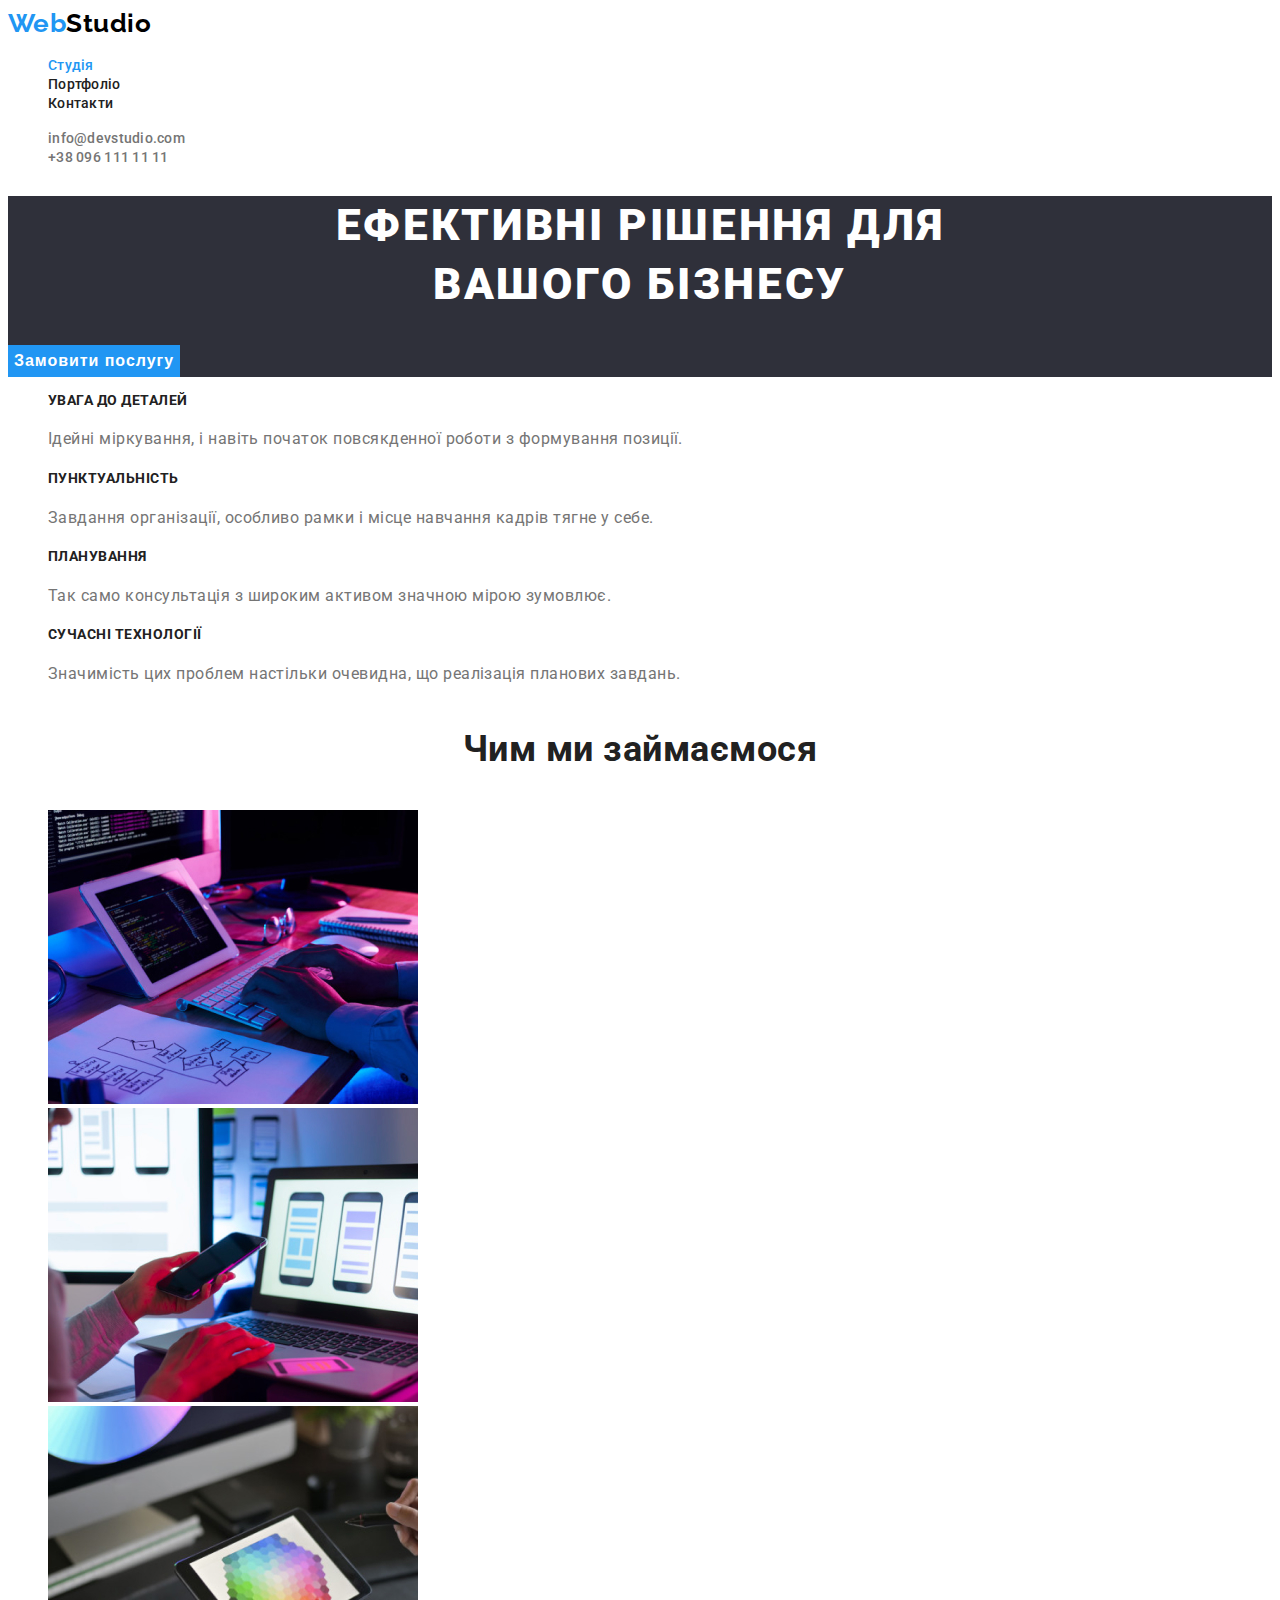
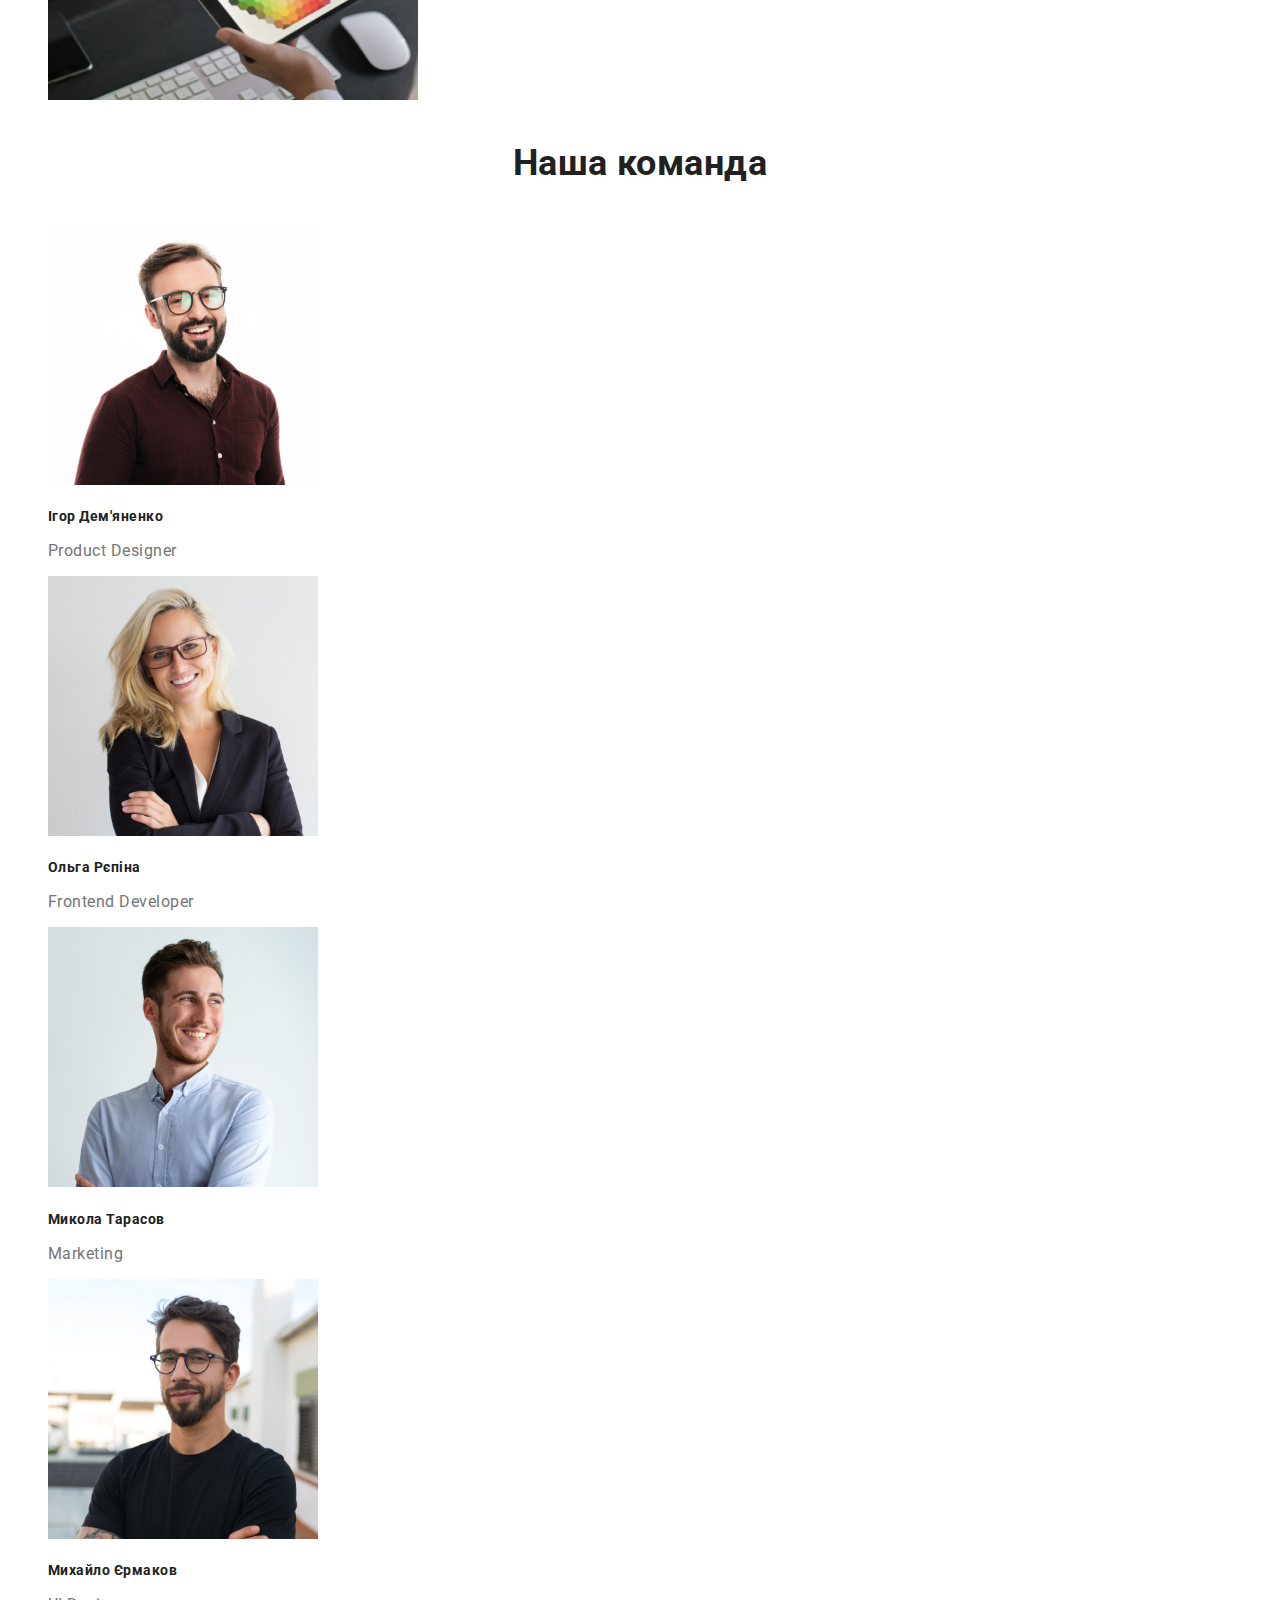
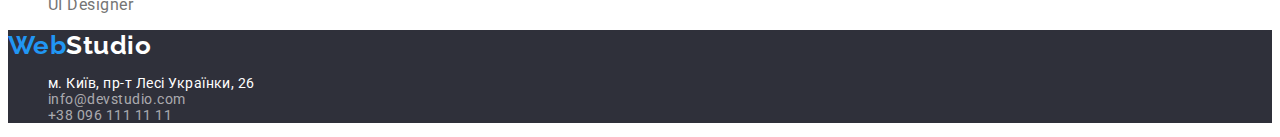
<file: index.html>
<!DOCTYPE html>
<html lang="uk">
<head><meta charset="UTF-8">
    <meta http-equiv="X-UA-Compatible" content="IE=edge">
    <meta name="viewport" content="width=device-width, initial-scale=1.0">
    <title>Document</title>
    <link rel="preconnect" href="https://fonts.googleapis.com">
    <link rel="preconnect" href="https://fonts.gstatic.com" crossorigin>
    <link href="https://fonts.googleapis.com/css2?family=Oleo+Script&family=Raleway:wght@700&family=Roboto:wght@400;500;700;900&display=swap" rel="stylesheet">
    <link rel="stylesheet" href="./CSS/styles.css">
</head>
<body class="body">
    <header class="header">
        <a href="./index.html" lang="en" class="logo"><span class="logo-web">Web</span><span class="logo-studio primary">Studio</span></a>
        <nav> 
            <ul class="site-nav list">
                <li><a href="./index.html" class="link current">Студія</a></li>
                <li> <a href="./portfolio.html" class="link">Портфоліо</a></li>
                <li> <a href="" class="link">Контакти</a></li>
            </ul>
        </nav>
        <ul class="contact-nav list">
            <li> <a href="mailto:info@devstudio.com" class="link">info@devstudio.com</a></li>
            <li> <a href="tel:+380961111111" class="link">+38 096 111 11 11</a></li>
        </ul>
    </header>
    <main>
        <section class="hero">
             <!--Банер-->
            <h1 class="hero-title">Ефективні рішення для <br> вашого бізнесу</h1>
            <button type="button" class="button primary">Замовити послугу</button>
        </section>
       <section class="section">
         <!--Перша секція-->
        <h2 hidden class="section-title">особливості</h2>
        <ul class="feature-list">
            <li>
                <h3 class="subtitle">УВАГА ДО ДЕТАЛЕЙ</h3>
                <p class="text">Ідейні міркування, і навіть початок повсякденної роботи з формування позиції.</p>
            </li>
            <li>
                <h3 class="subtitle">ПУНКТУАЛЬНІСТЬ</h3>
                <p class="text"> Завдання організації, особливо рамки і місце навчання кадрів тягне у себе.</p>
            </li>
            <li>
                <h3 class="subtitle">ПЛАНУВАННЯ</h3>
                <p class="text">Так само консультація з широким активом значною мірою зумовлює.</p>
            </li>
            <li>
                <h3 class="subtitle">СУЧАСНІ ТЕХНОЛОГІЇ</h3>
                <p class="text">Значимість цих проблем настільки очевидна, що реалізація планових завдань.</p>
            </li>
        </ul>
       </section>
       <section class="section"> 
        <!--Друга секція-->
        <h2 class="section-title">Чим ми займаємося</h2>
       
        <ul>
            <li><img
                src="images/1.jpg"
                alt="Десктопні додатки"
                width="370"
                height="294"
                >
            </li>
            <li><img
                src="images/2.jpg"
                alt="Мобільні додатки"
                width="370"
                height="294"
                >
            </li>
            <li><img
                src="images/3.jpg"
                alt="Дизайнерські рішення "
                width="370"
                height="294"
                >
            </li>
        </ul>
    </section>
     <section class="section">
        <!--Третя секція-->
        <h2 class="section-title">Наша команда</h2>
        <ul class="feature-list positions">
            <li><img
                src="images/por1.jpg"
                alt="Фото Ігор Дем'яненко "
                width="270"
                height="260"
                >
                <h3 class="subtitle">Ігор Дем'яненко</h3>
                <p lang="en" class="text position">Product Designer</p>

            </li>
            <li><img
                src="images/por2.jpg"
                alt="Фото Ольга Рєпіна"
                width="270"
                height="260"
                >
                <h3 class="subtitle">Ольга Рєпіна</h3>
                <p lang="en" class="text position">Frontend Developer</p>

            </li>
            <li><img
                src="images/por3.jpg"
                alt="Фото Микола Тарасов"
                width="270"
                height="260"
                >
                <h3 class="subtitle">Микола Тарасов</h3>
                <p lang="en" class="text position">Marketing</p>

            </li>
            <li><img
                src="images/por4.jpg"
                alt="Фото Михайло Єрмаков"
                width="270"
                height="260"
                >
                <h3 class="subtitle">Михайло Єрмаков</h3>
                <p lang="en" class="text position">UI Designer</p>

            </li>

        </ul>
     </section>
    </main>
    <footer class="footer">
        <a href="./index.html" lang="en" class="logo"><span class="logo-web">Web</span><span class="logo-studio secondary">Studio</span></a>
        <address>
            <ul class="footer-nav list">
                <li><a href="https://www.google.com/maps/dir//Lesi+Ukrainky+Blvd,+26,+Kyiv,+02000/@50.4265807,30.5361971,17z/data=!4m17!1m7!3m6!1s0x40d4cf0e033ecbe9:0x57a4dffefec77da0!2sLesi+Ukrainky+Blvd,+26,+Kyiv,+02000!3b1!8m2!3d50.4265807!4d30.5383858!4m8!1m0!1m5!1m1!1s0x40d4cf0e033ecbe9:0x57a4dffefec77da0!2m2!1d30.5383858!2d50.4265807!3e3" target="_blank"  rel="noopener noreferrer" class="adress">м. Київ, пр-т Лесі Українки, 26</a>
                </li>
                <li><a href="mailto:info@devstudio.com" class="link">info@devstudio.com</a></li>
                <li><a href="tel:+380961111111" class="link">+38 096 111 11 11</a></li>
                </ul>  
        </address>
    </footer>
    
</body>
</html>
</file>
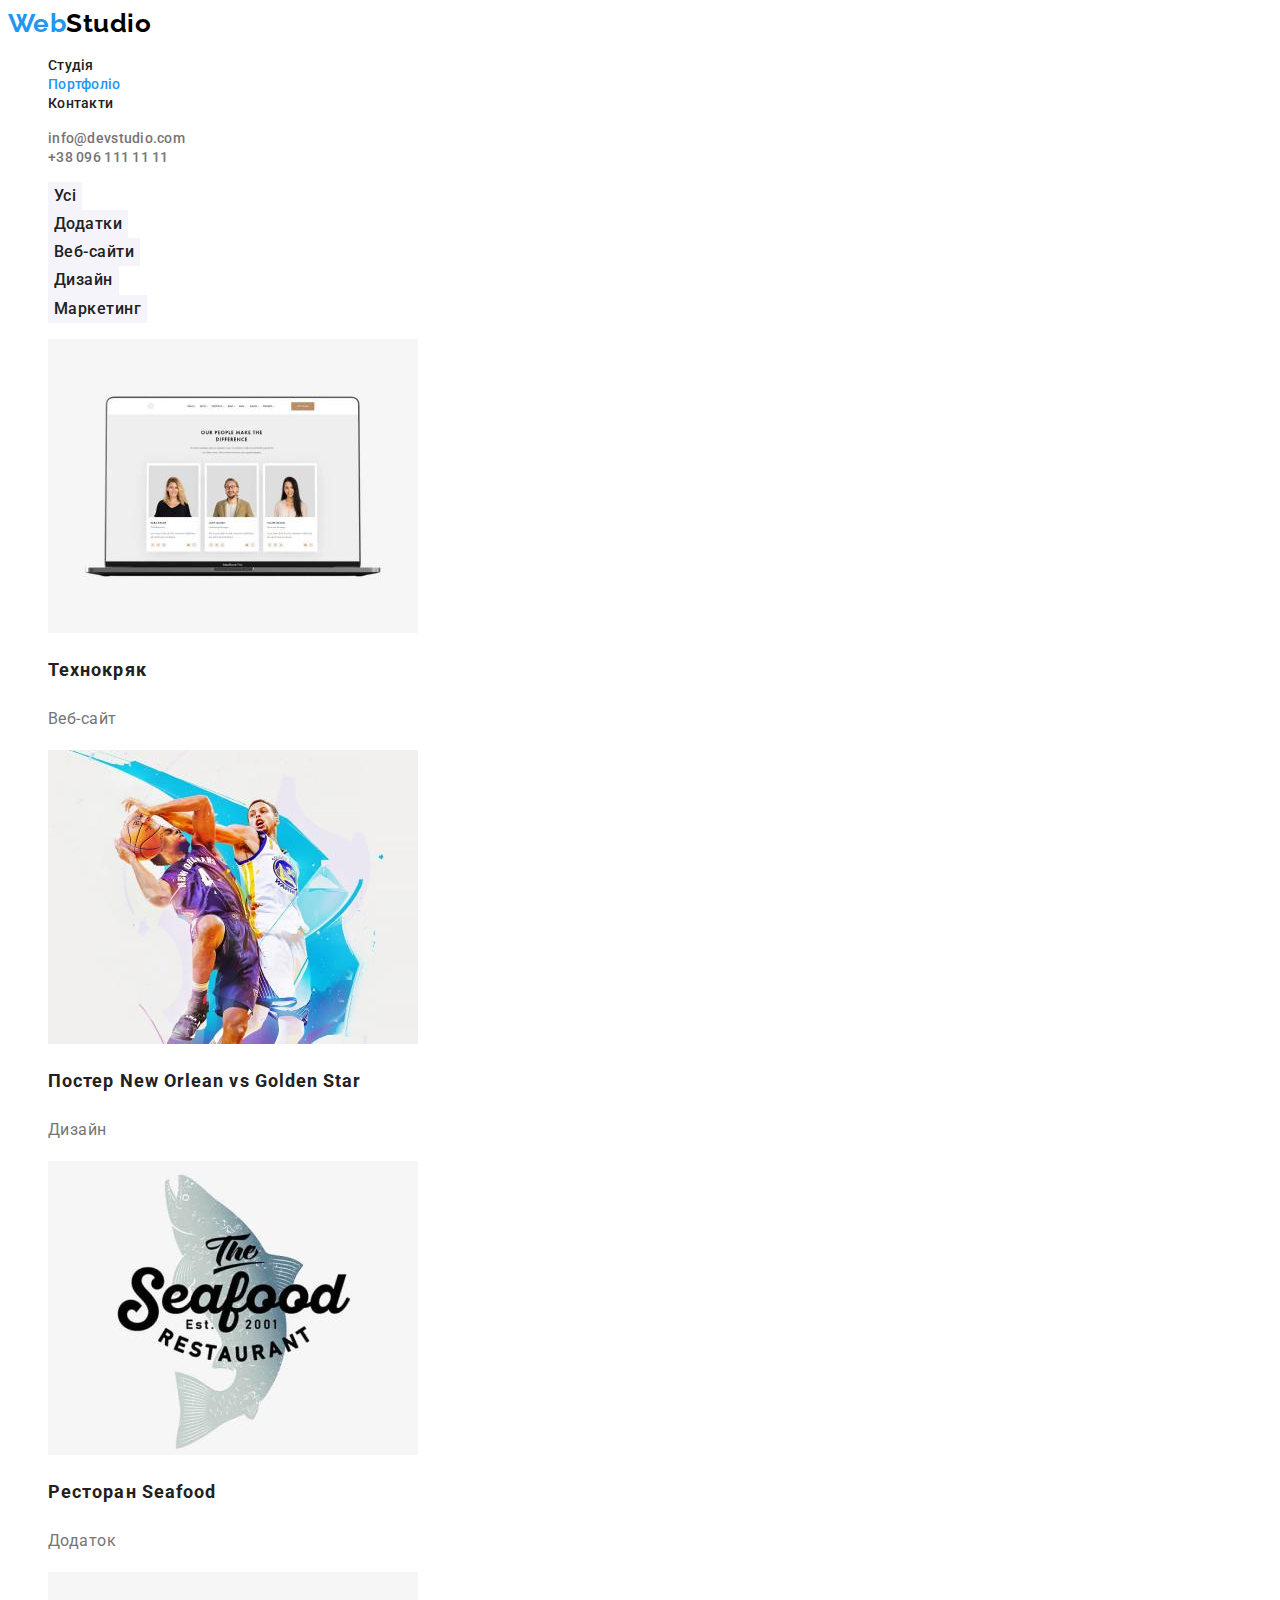
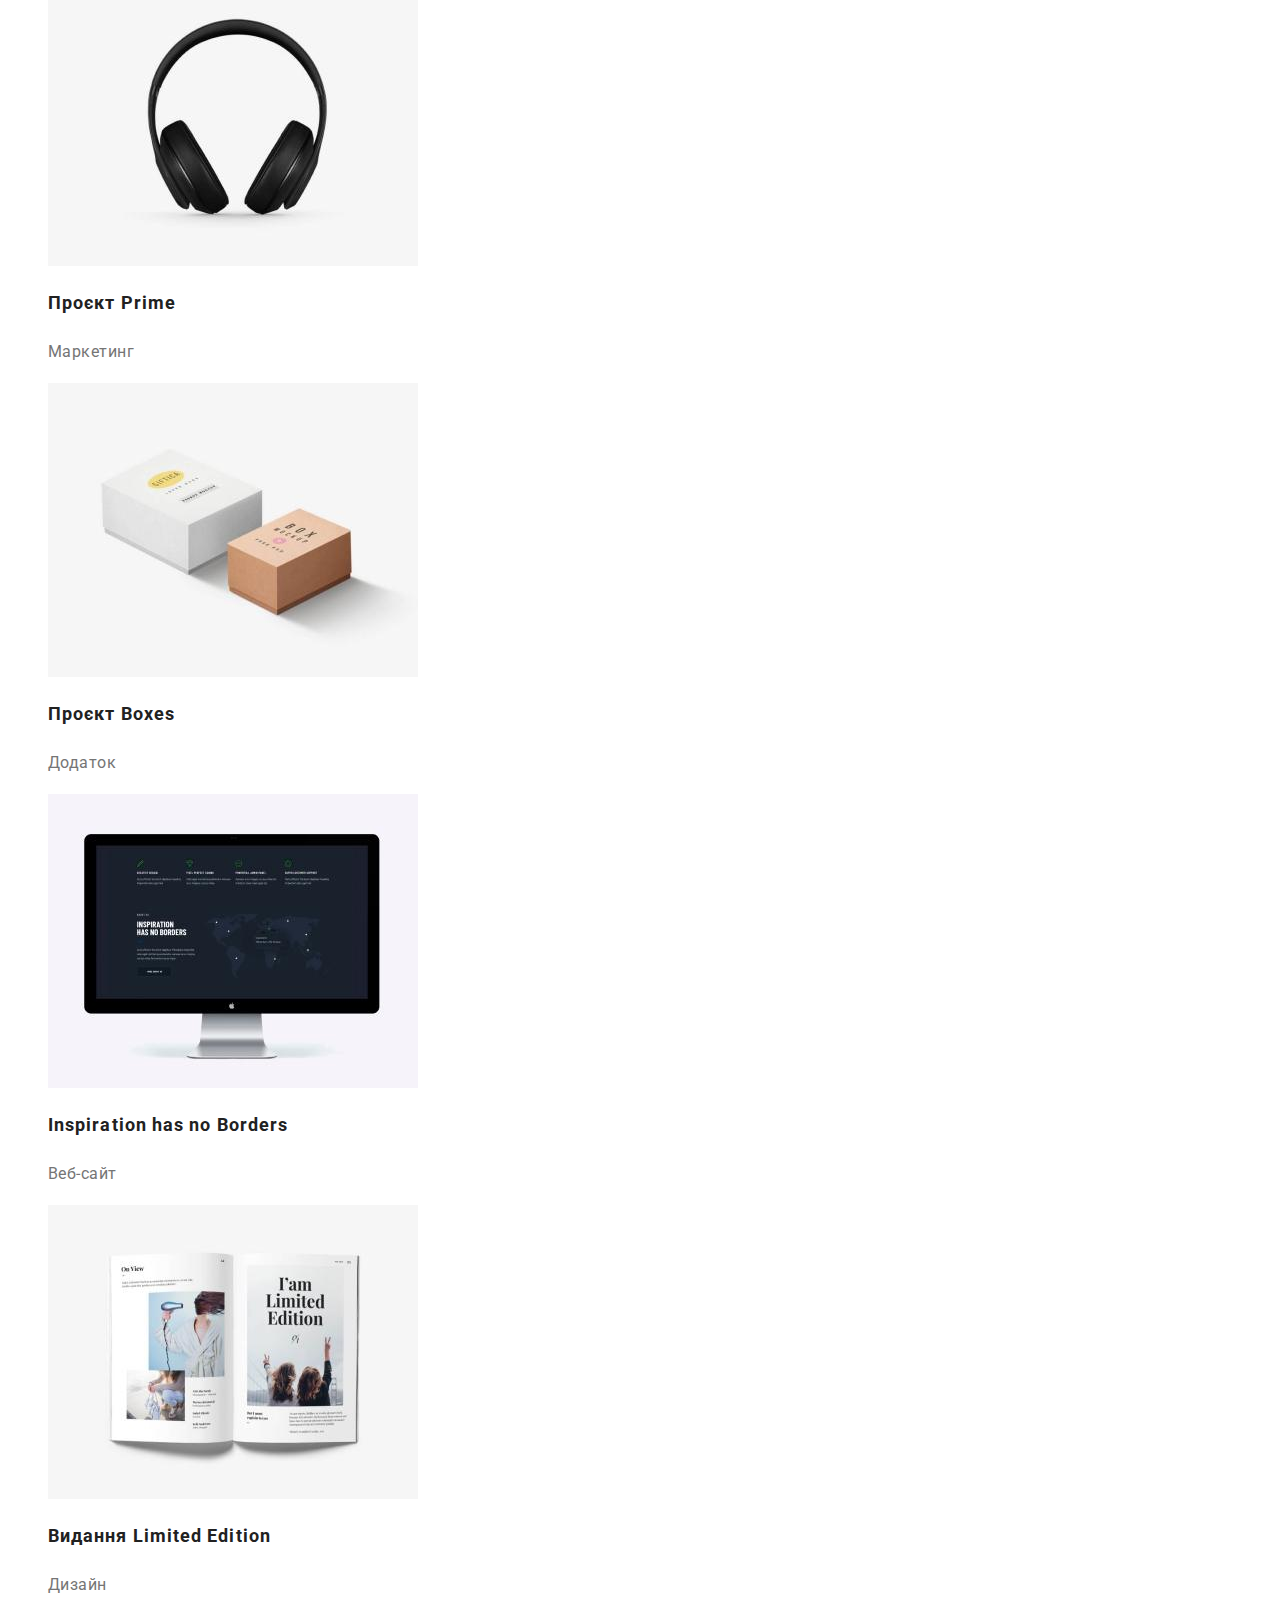
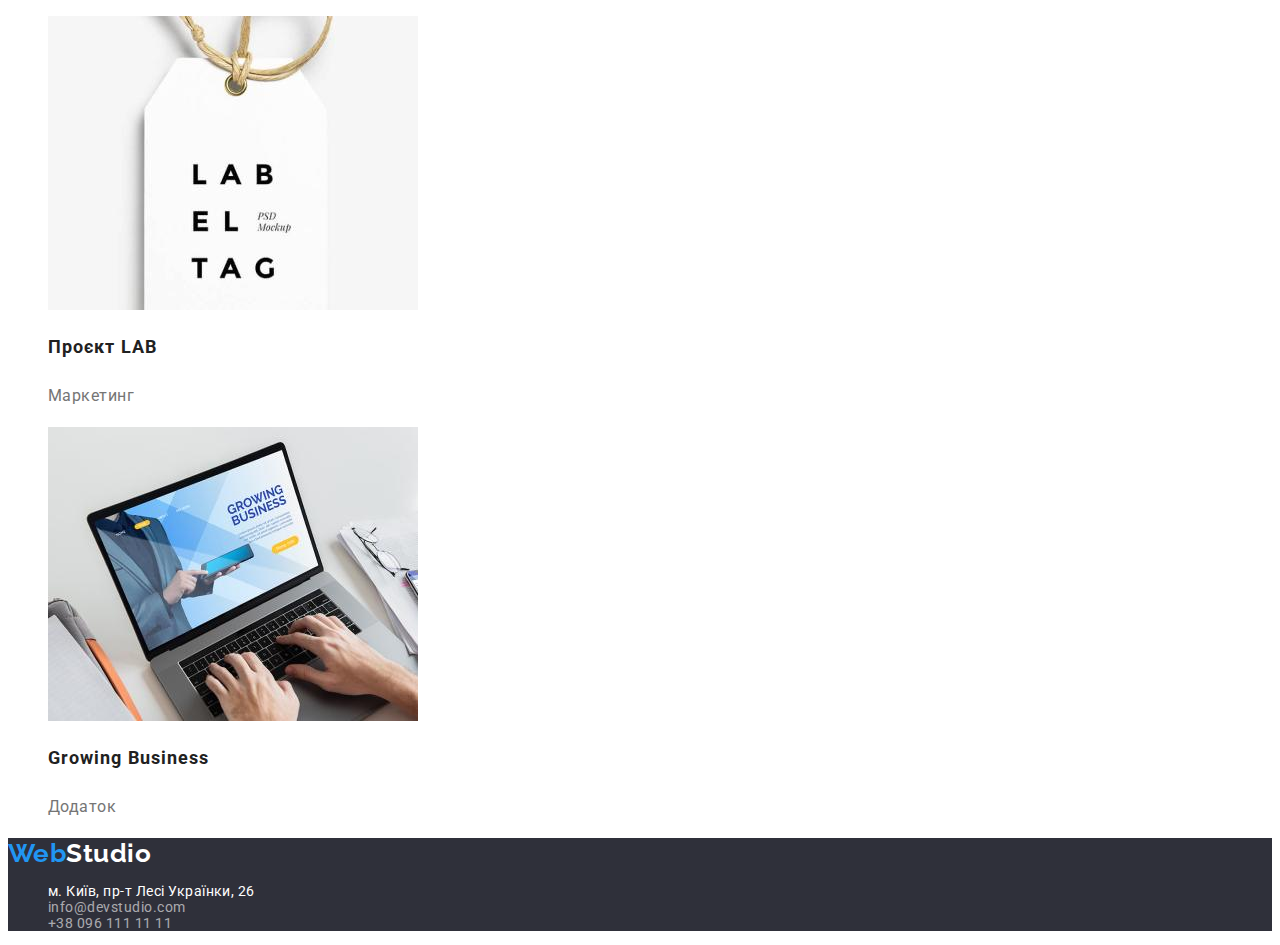
<file: portfolio.html>
<!DOCTYPE html>
<html lang="uk">
<head><meta charset="UTF-8">
    <meta http-equiv="X-UA-Compatible" content="IE=edge">
    <meta name="viewport" content="width=device-width, initial-scale=1.0">
    <title>Document</title>
    <link rel="preconnect" href="https://fonts.googleapis.com">
    <link rel="preconnect" href="https://fonts.gstatic.com" crossorigin>
    <link href="https://fonts.googleapis.com/css2?family=Oleo+Script&family=Raleway:wght@700&family=Roboto:wght@400;500;700;900&display=swap" rel="stylesheet">
    <link rel="stylesheet" href="./CSS/styles.css">
</head>
<body class="body">
    <header class="page-header">
        <a href="./index.html" lang="en" class="logo"><span class="logo-web">Web</span><span class="logo-studio primary">Studio</span></a>
        <nav> 
            <ul class="site-nav list">
                <li><a href="./index.html" class="link ">Студія</a></li>
                <li> <a href="./portfolio.html" class="link current">Портфоліо</a></li>
                <li> <a href="" class="link">Контакти</a></li>
            </ul>
        </nav>
        <ul class="contact-nav list">
            <li> <a href="mailto:info@devstudio.com" class="link">info@devstudio.com</a></li>
            <li> <a href="tel:+380961111111" class="link">+38 096 111 11 11</a></li>
        </ul>
    </header>
    <main>
        <section class="section">
            <!--Фільтр-->
            <h1 hidden>Меню</h1>
            <ul>
                <li> <button type="button" class="button secondary">Усі</button></li>
                <li> <button type="button" class="button secondary">Додатки</button></li>
                <li> <button type="button" class="button secondary">Веб-сайти</button></li>
                <li> <button type="button" class="button secondary">Дизайн</button></li>
                <li> <button type="button" class="button secondary">Маркетинг</button></li>
            </ul>
            <!--Основна секція-->
        <ul class="feature-list">
            <li>
                <a href="" class="link"> <img
                    src="images/img (9).jpg"
                    alt="Фото ноутбука з головною сторінкою сайту "
                    width="370"
                    height="294"
                    >
                    <h2 class="portfolio-titles">Технокряк</h2>
                    <p class="text">Веб-сайт</p>
                </a>
                 </li>
            <li>
                <a href="" class="link"><img
                    src="images/img (1) (1).jpg"
                    alt="Фото постера"
                    width="370"
                    height="294"
                    >
                    <h2 class="portfolio-titles">Постер New Orlean vs Golden Star</h2>
                    <p class="text">Дизайн</p>
                </a>
             </li>
            <li>
                <a href="" class="link"><img
                    src="images/img (2) (1).jpg"
                    alt="Фото логотипу ресторану "
                    width="370"
                    height="294"
                    >
                    <h2 class="portfolio-titles">Ресторан Seafood</h2>
                    <p class="text">Додаток</p>
                 </a>
            </li>
            <li>
                <a href="" class="link"><img
                    src="images/img (3) (1).jpg"
                    alt="Фото навушники "
                    width="370"
                    height="294"
                    >
                    <h2 class="portfolio-titles">Проєкт Prime</h2>
                    <p class="text">Маркетинг</p>
                </a>
            </li>
            <li>
                <a href="" class="link"><img
                    src="images/img (4) (1).jpg"
                    alt="Фото коробок "
                    width="370"
                    height="294"
                    >
                    <h2 class="portfolio-titles">Проєкт Boxes</h2>
                    <p class="text">Додаток</p>
                </a>
               </li>
             <li>
             <a href="" class="link"><img
                src="images/img (5) (1).jpg"
                alt="Фото монітору комп'ютера "
                width="370"
                height="294"
                >
                <h2 class="portfolio-titles">Inspiration has no Borders</h2>
                 <p class="text">Веб-сайт</p>
                </a>
               </li>
            <li>
                <a href="" class="link"><img
                    src="images/img (6) (1).jpg"
                    alt="Фото розгорнутого журналу"
                    width="370"
                    height="294"
                    >
                    <h2 class="portfolio-titles">Видання Limited Edition</h2>
                    <p class="text">Дизайн</p>
                </a>
               </li>
            <li>
                <a href="" class="link"><img
                    src="images/img (7) (1).jpg"
                    alt="Фото фірмової бірки"
                    width="370"
                    height="294"
                    >
                    <h2 class="portfolio-titles">Проєкт LAB</h2>
                    <p class="text">Маркетинг</p>
                 </a>
              </li>	
            <li>
                <a href="" class="link"><img
                    src="images/img (8) (1).jpg"
                    alt="Фото взаємодії людини з комп'ютером"
                    width="370"
                    height="294"
                    >
                    <h2 class="portfolio-titles">Growing Business</h2>
                    <p class="text">Додаток</p> 
                </a>
               </li>
        </ul>
        </section>
    </main>
    <footer class="footer">
        <a href="./index.html" lang="en" class="logo"><span class="logo-web">Web</span><span class="logo-studio secondary">Studio</span></a>
        <address>
            <ul class="footer-nav list">
                <li><a href="https://www.google.com/maps/dir//Lesi+Ukrainky+Blvd,+26,+Kyiv,+02000/@50.4265807,30.5361971,17z/data=!4m17!1m7!3m6!1s0x40d4cf0e033ecbe9:0x57a4dffefec77da0!2sLesi+Ukrainky+Blvd,+26,+Kyiv,+02000!3b1!8m2!3d50.4265807!4d30.5383858!4m8!1m0!1m5!1m1!1s0x40d4cf0e033ecbe9:0x57a4dffefec77da0!2m2!1d30.5383858!2d50.4265807!3e3" target="_blank"  rel="noopener noreferrer" class="adress">м. Київ, пр-т Лесі Українки, 26</a>
                </li>
                <li><a href="mailto:info@devstudio.com" class="link">info@devstudio.com</a></li>
                <li><a href="tel:+380961111111" class="link">+38 096 111 11 11</a></li>
                </ul>  
        </address>
    </footer>
</file>
<file: CSS/styles.css>
:root{
    --primary-text-color:#212121;
    --accent-color:#2196F3;
    --secondary-text-color:#757575;
    --primary-white-color: #FFFFFF;
    --logo-primary-color:#000000;
    --hero-background-color:#2F303A;
    --button-focus-color: #188CE8;
    --button-second-color: #F5F4FA;
    --body-background-color: #F5F5F5;

    }
 body{ background-color: var(--primary-white-color);
    color: var(--primary-text-color);
    font-family: Roboto, sans-serif;
    letter-spacing: 0.03em;}
    
 /* header */

 ul{
    list-style:none
 }
 /* Logo */
 .logo{font-family:  Raleway, sans-serif ;
    font-weight: 700;
    font-size: 26px;
    line-height: 1.2;
    text-decoration: none;}
 .logo-web{ color: var(--accent-color);
  }

 .logo-studio.primary{ color: var(--logo-primary-color)
  }
.logo-studio.secondary{color: var(--primary-white-color);}

 /* Nav */
 .site-nav .link{ color: var(--primary-text-color) ; text-decoration:none;
    font-weight: 500;
    font-size: 14px;
    line-height: 1.14;
    letter-spacing: 0.02em;}
 .site-nav .link:hover,
 .site-nav .link:focus {
    color: var(--accent-color);}
 .site-nav .link.current{ color: var(--accent-color);}
 .contact-nav .link{ color: var(--secondary-text-color) ; text-decoration:none;
    font-weight: 500;
    font-size: 14px;
    line-height: 1.14;
    letter-spacing: 0.02em;}
 .contact-nav .link:hover,
 .contact-nav .link:focus {color: var(--accent-color);}

 /* hero */
 .hero{ background-color: var(--hero-background-color);}
 .hero-title{ color: var(--primary-white-color);
    font-weight: 900;
    font-size: 44px;
    line-height: 1.36;
    text-align: center;
    letter-spacing: 0.06em;
    text-transform: uppercase;}
 
/* button */
.button{
    color: var(--primary-text-color);
    background-color: var(--primary-white-color);
    cursor: pointer;
    border: none;
}
.button.primary{
    color: var(--primary-white-color);
    background-color: var(--accent-color) ;
font-weight: 700;
font-size: 16px;
line-height: 1.86;
letter-spacing: 0.06em;
}
.button.primary:hover,
.button.primary:focus{ background: var(--button-focus-color) ;}
.button.secondary{
    color: var(--primary-text-color);
    background-color: var(--button-second-color);
}
.button.secondary{ color: var(--primary-text-color);
background-color: var(--button-second-color);
font-family: 'Roboto',sans-serif;
font-style: normal;
font-weight: 500;
font-size: 16px;
line-height: 1.63;
letter-spacing: 0.03em
}
.button.secondary:hover,
.button.secondary:focus{
    color: var(--primary-white-color);
    background-color: var(--accent-color);
}

 /* sections */
 .feature-list .text{ color:var(--secondary-text-color);
    font-size: 14px;
    line-height:1.71;
   }
 .feature-list .subtitle{
font-weight: 700;
font-size: 14px;
line-height: 1.14;
 }

.section-title{ 
    font-weight: 700;
    font-size: 36px;
    line-height: 1.7;
    text-align: center;
       }
.section.subtitle{ 
    font-weight: 500;
    font-size: 16px;
    line-height: 1.19;}
  
.feature-list.positions {
    font-weight: 500;
    font-size: 16px;
    line-height: 1.9;
        }
.feature-list .text.position{
    font-weight: 400;
    font-size: 16px;
    line-height: 1.19;
   }
   .portfolio-titles{ color: var(--primary-text-color);
    font-weight: 700;
    font-size: 18px;
    line-height: 2;
    letter-spacing: 0.06em;}
    .feature-list .link{ text-decoration: none;}
    .feature-list .text{ 
        font-size: 16px;
        line-height: 1.88;
       }
   

       

 /* footer */
 .footer{background-color: var(--hero-background-color);}
 .footer-nav .adress{color: var(--primary-white-color); text-decoration: none;}
    .footer-nav .adress:hover,
    .footer-nav .adress:focus{color: var(--accent-color);}
.footer-nav .link{color:rgba(255, 255, 255, 0.6); text-decoration: none;}
.footer-nav .link:hover,
.footer-nav .link:focus{color: var(--accent-color);}
.footer-nav.list{ 
    font-family: 'Roboto',sans-serif;
    font-style: normal;
    font-weight: 400;
    font-size: 14px;
    line-height: 1.71
    letter-spacing: 0.03em;
    }
</file>
